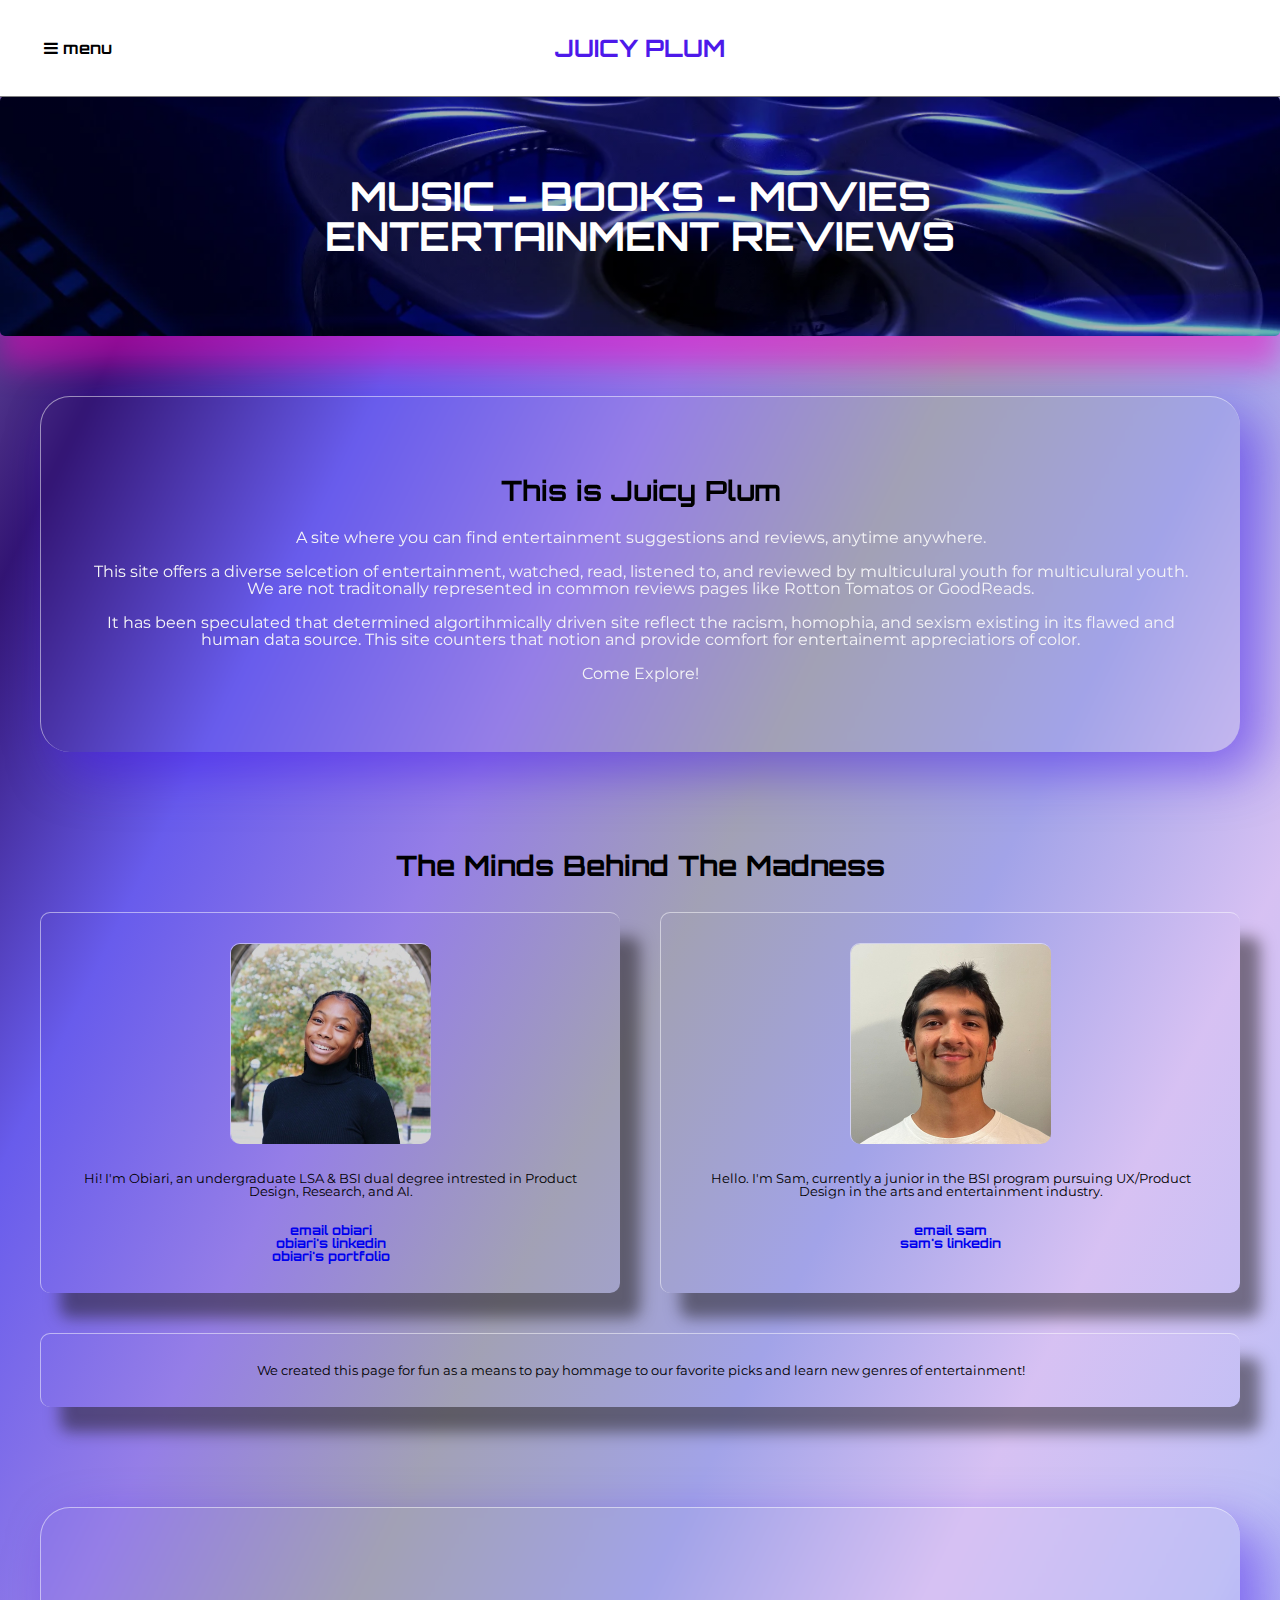
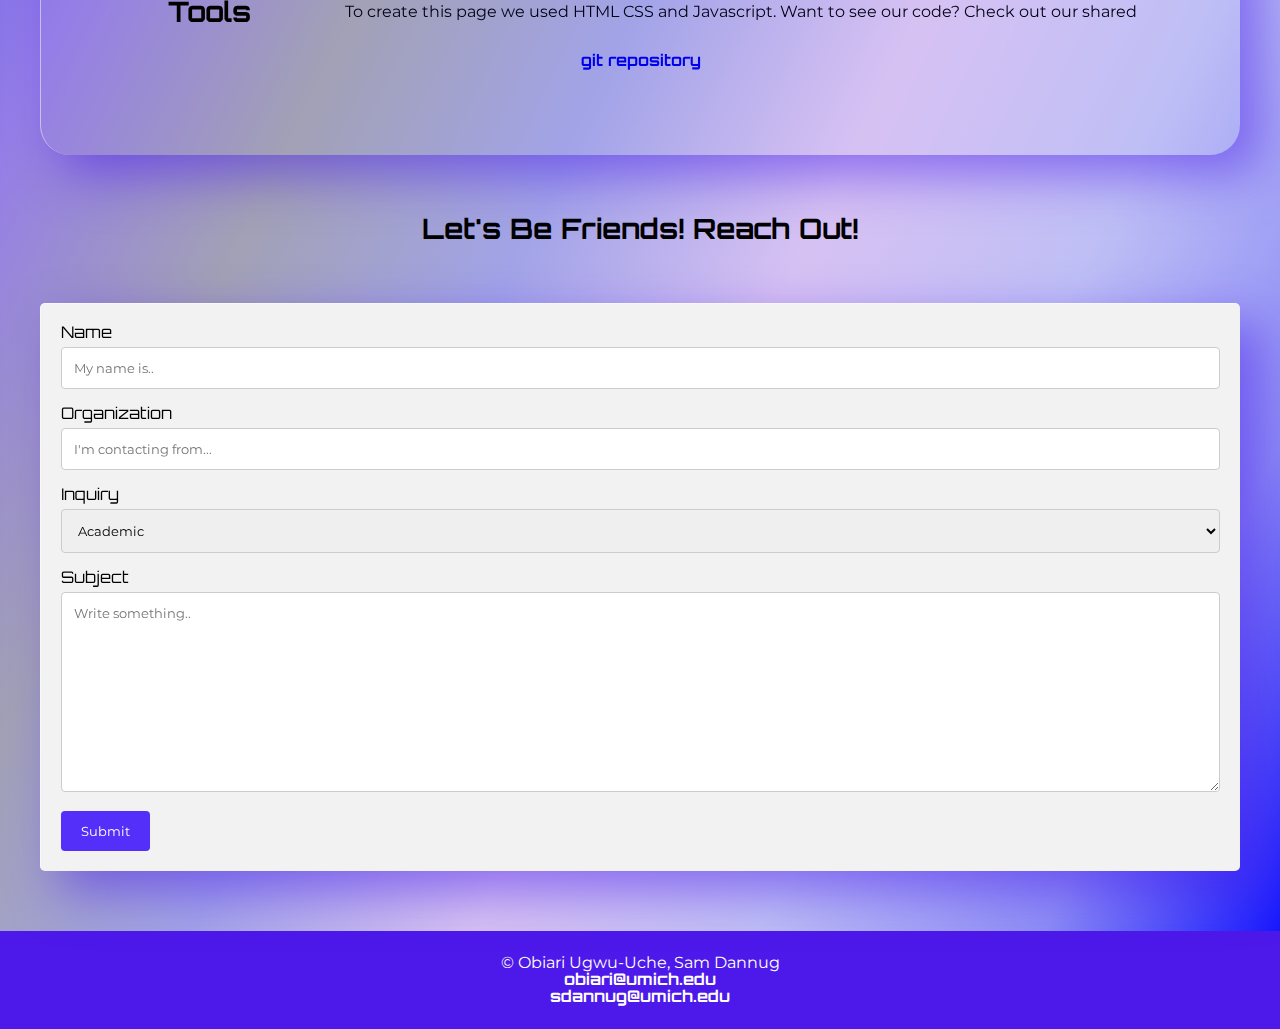
<file: index.html>
<!DOCTYPE html>
<html lang="en">
<head>
    <meta charset="UTF-8">
    <meta http-equiv="X-UA-Compatible" content="IE=edge">
    <meta name="viewport" content="width=device-width, initial-scale=1.0">
    <link rel="stylesheet" href="css/html5reset.css">
    <link rel="stylesheet" href="css/style.css">

    <!-- Google Fonts -->
    <link rel="preconnect" href="https://fonts.googleapis.com"><link rel="preconnect" href="https://fonts.gstatic.com" crossorigin><link href="https://fonts.googleapis.com/css2?family=Righteous&display=swap" rel="stylesheet">
    <link rel="preconnect" href="https://fonts.googleapis.com"><link rel="preconnect" href="https://fonts.gstatic.com" crossorigin><link href="https://fonts.googleapis.com/css2?family=Montserrat:wght@100&display=swap" rel="stylesheet">
    <link rel="preconnect" href="https://fonts.googleapis.com"><link rel="preconnect" href="https://fonts.gstatic.com" crossorigin><link href="https://fonts.googleapis.com/css2?family=Montserrat:wght@100&family=Orbitron&display=swap" rel="stylesheet">
    <!-- <link rel="stylesheet" href="https://egkoppel.github.io/product-sans/google-fonts.css"> -->
    <style> @import url('https://fonts.googleapis.com/css2?family=Righteous&display=swap'); </style>
    <style> @import url('https://fonts.googleapis.com/css2?family=Montserrat:wght@300&display=swap'); </style>
    <style> @import url('https://fonts.googleapis.com/css2?family=Montserrat:wght@100&family=Orbitron&display=swap'); </style>

     <!-- Hamburger Menu Icon -->
    <link rel="stylesheet" href="https://cdnjs.cloudflare.com/ajax/libs/font-awesome/4.7.0/css/font-awesome.min.css">

    <title>Home - JUICY PLUM</title>
    <link rel="icon" type="image/x-icon" href="/images/favicon.ico">
</head>
<body>


    <header>
        <a class="skip" href="#main">Skip To The Good Part :)</a>
        <div class="topnav">
            <a href="javascript:void(0);" class="menu" id="closed" onclick="myFunction()">
                <i class="fa fa-bars"></i>
                Menu
            </a>
            <p class="header-logo"><a href="index.html">JUICY PLUM</a></p>
            <nav id="myLinks">
                <ul>
                    <li><a class="active" href="index.html">Home</a></li>
                    <li><a href="music.html">Music</a></li>
                    <li><a href="book.html">Books</a></li>
                    <li><a href="movie.html">Movies</a></li>
                </ul>
            </nav>
        </div>
    </header>

    <div class="wrapper">

    <main>

        <div class="home-banner">
            <!-- <h1>JUICY PLUM</h1>  -->
            <br>
            <h1>MUSIC - BOOKS - MOVIES<br>ENTERTAINMENT REVIEWS</h1>
            <br>
        </div>

        <div id="main" class="juicy-plum-explained">
            <div class="home-title">
                <h2 tabindex="0">This is Juicy Plum</h2>
            </div>
            <br>
            <br>
            <p>A site where you can find entertainment suggestions and reviews, anytime anywhere. <br><br>
            This site offers a diverse selcetion of entertainment, watched, read, listened to, and reviewed by multiculural youth for multiculural youth. We are not traditonally represented in common reviews pages like Rotton Tomatos or GoodReads.
            <br>
            <br>
            <p>It has been speculated that determined algortihmically driven site reflect the racism, homophia, and sexism existing in its flawed and human data source. This site counters that notion and provide comfort for entertainemt appreciatiors of color.
            <br>
            <br>
            <p>Come Explore!</p>
        </div>

        <div class="about">
            <div class="home-title">
                <h2>The Minds Behind The Madness</h2>
            </div>
            <br>
            <br>
            <div class="bio-container">
                <div class="bio">
                    <img src="images/obi.jpeg" alt="Obiari" width = "200" alt = "obiari avatar"></img>
                    <br>
                    <br>
                    <br>
                    Hi! I'm Obiari, an undergraduate LSA & BSI dual degree intrested in Product Design, Research, and AI.
                    <br>
                    <br>
                    <br>
                    <a href="mailto:obiari@umich.edu">Email Obiari</a>
                    <br>
                    <a href = "https://www.linkedin.com/in/obiari-ugwu-uche-abb497202/">Obiari's LinkedIn</a>
                    <br>
                    <a href = "https://obiari.journoportfolio.com/#/">Obiari's Portfolio</a>
                </div>
                <!-- <br>
                <br>
                <br>
                <br>
                <br> -->
                <div class="bio">
                    <img src="images/sam.jpeg" alt="Sam" width = "200" alt = "sam avatar"></img>
                    <br>
                    <br>
                    <br>
                    Hello. I'm Sam, currently a junior in the BSI program pursuing UX/Product Design in the arts and entertainment industry.
                    <br>
                    <br>
                    <br>
                    <a href="mailto:sdannug@umich.edu">Email Sam</a>
                    <br>
                    <a href = "https://www.linkedin.com/in/samdannug/">Sam's LinkedIn</a>
                </div>
                <div class="bio">
                    <p>We created this page for fun as a means to pay hommage to our favorite picks and learn new genres of entertainment!</p>
                </div>
            </div>
            <!-- <br> -->
            
        </div>

        <div class="tools">
            <div class="home-title">
                <h2>Tools</h2>
            </div>
            <p>To create this page we used HTML CSS and Javascript. Want to see our code? Check out our shared</p>
            <p><a href="https://github.com/obiari/339FinalProject.git">Git repository</a></p>
        </div>

        <div class="home-title">
        <h2>Let's Be Friends! Reach Out!</h2></div>
        <div class="contact">
            <form action="/action_page.php">
                <label for="name">Name</label>
                <input type="text" id="name" name="firstname" placeholder="My name is..">
                <label for="organization">Organization</label>
                <input type="text" id="organization" name="lastname" placeholder="I'm contacting from...">
                <label for="inquiry">Inquiry</label>
                <select id="inquiry" name="inquiry">
                    <option value="academic">Academic</option>
                    <option value="professional">Professional</option>
                    <option value="coffee chat">Coffee Chat</option>
                </select>
                
                <label for="subject">Subject</label>
                <textarea id="subject" name="subject" placeholder="Write something.." style="height:200px"></textarea>
                
                <input type="submit" value="Submit">
            </form>
        </div>
    </main>

    <footer>
        <p>&#169; Obiari Ugwu-Uche, Sam Dannug</p>
        <p><a href="mailto:obiari@umich.edu">obiari@umich.edu</a></p>
        <p><a href="mailto:sdannug@umich.edu">sdannug@umich.edu</a></p>
    </footer>
    <script src="js/nav.js"></script>
</body>
</html>
</file>
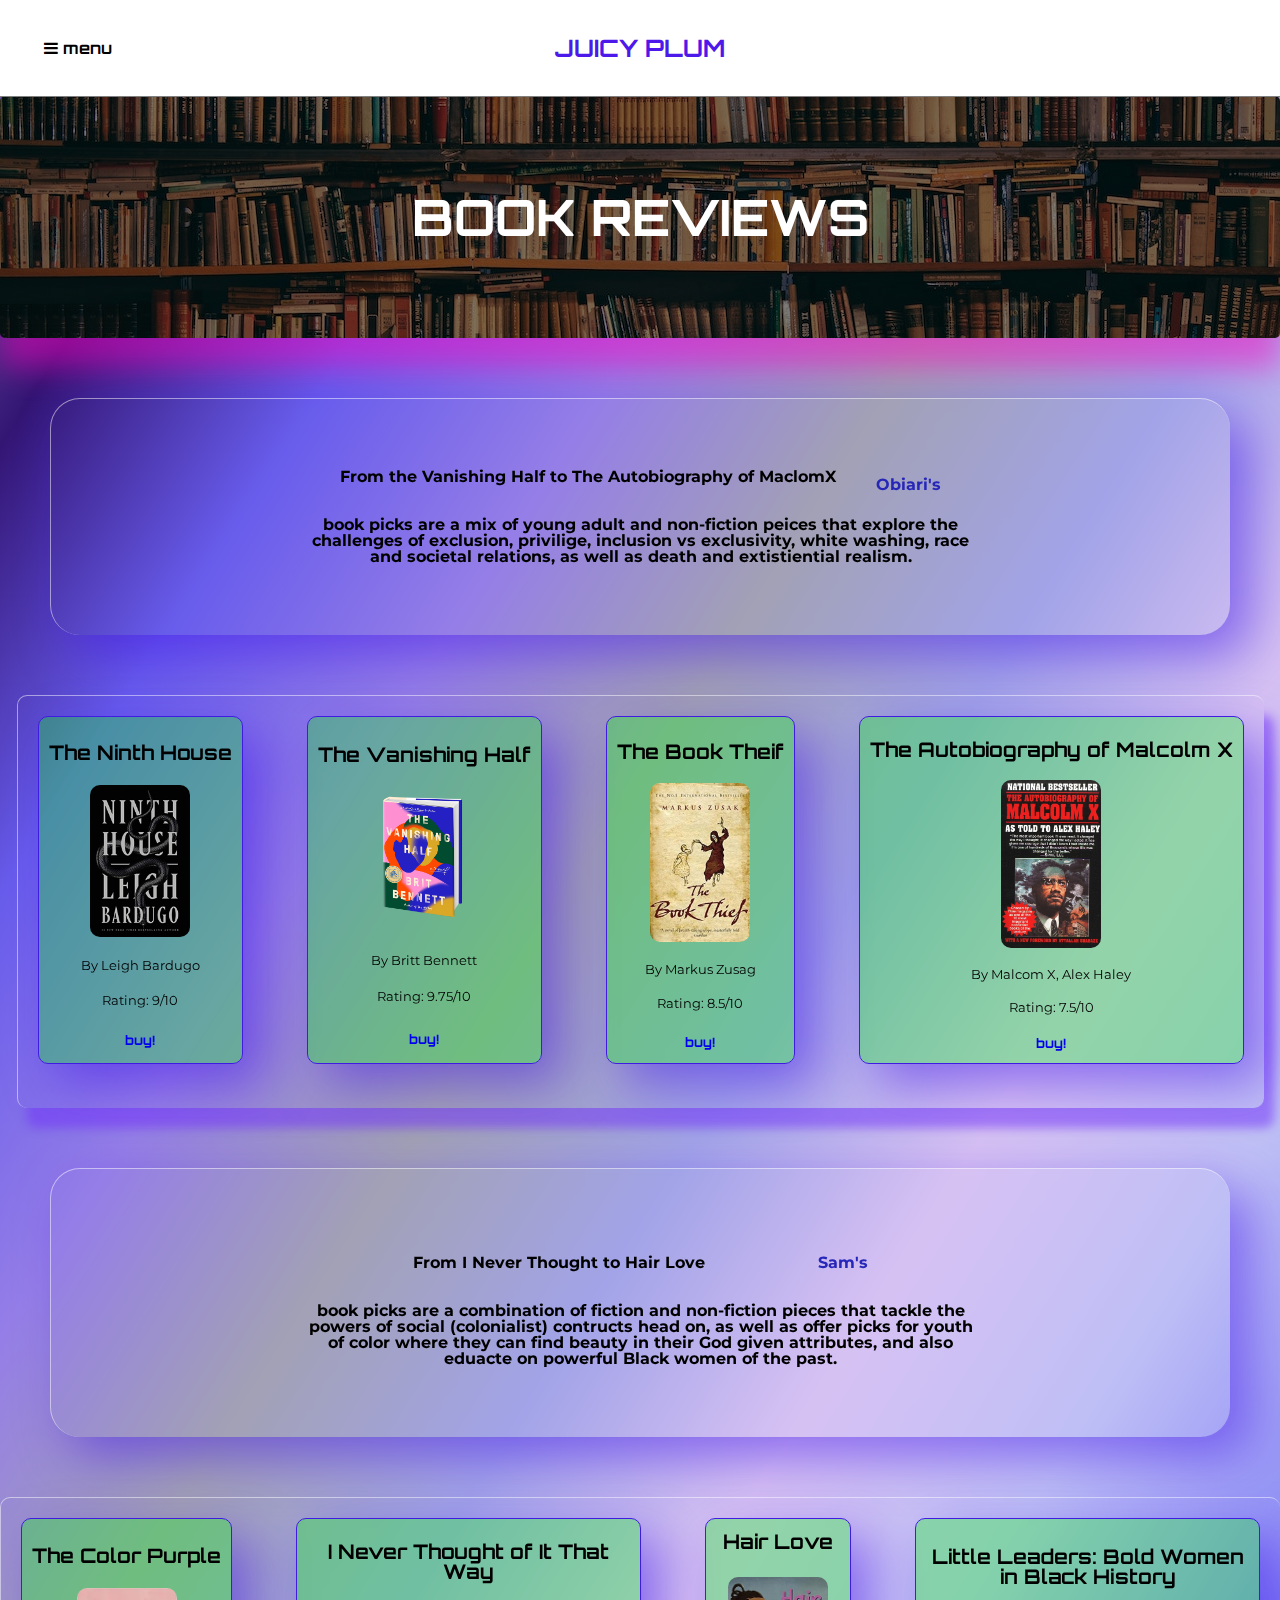
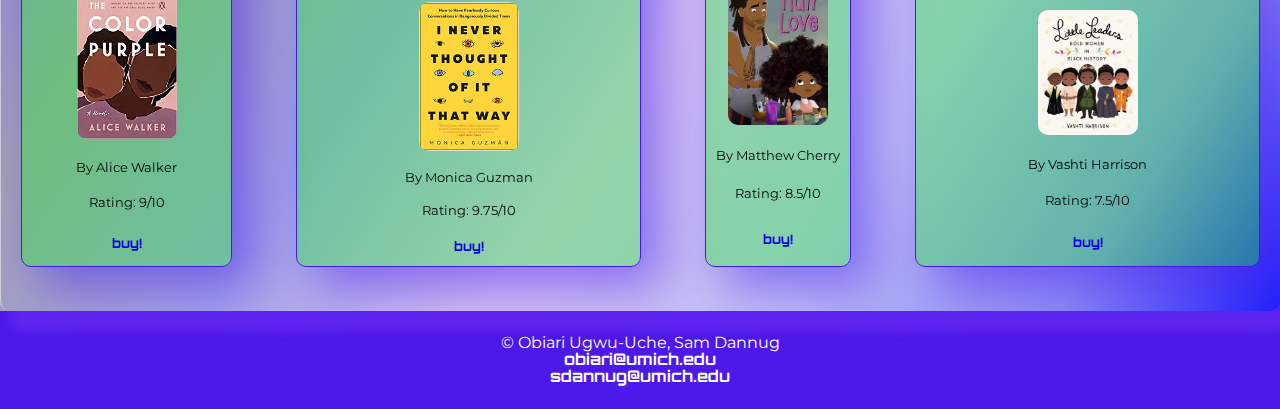
<file: book.html>
<!DOCTYPE html>
<html lang="en">
<head>
    <meta charset="UTF-8">
    <meta http-equiv="X-UA-Compatible" content="IE=edge">
    <meta name="viewport" content="width=device-width, initial-scale=1.0">
    <link rel="stylesheet" href="css/html5reset.css">
    <link rel="stylesheet" href="css/style.css">
    <!--<link rel="stylesheet" href="css/books_flex.css">-->

    <!-- Google Fonts -->
    <link rel="preconnect" href="https://fonts.googleapis.com"><link rel="preconnect" href="https://fonts.gstatic.com" crossorigin><link href="https://fonts.googleapis.com/css2?family=Righteous&display=swap" rel="stylesheet">
    <link rel="preconnect" href="https://fonts.googleapis.com"><link rel="preconnect" href="https://fonts.gstatic.com" crossorigin><link href="https://fonts.googleapis.com/css2?family=Montserrat:wght@100&display=swap" rel="stylesheet">
    <link rel="preconnect" href="https://fonts.googleapis.com"><link rel="preconnect" href="https://fonts.gstatic.com" crossorigin><link href="https://fonts.googleapis.com/css2?family=Montserrat:wght@100&family=Orbitron&display=swap" rel="stylesheet">
    <style> @import url('https://fonts.googleapis.com/css2?family=Righteous&display=swap'); </style>
    <style> @import url('https://fonts.googleapis.com/css2?family=Montserrat:wght@400&display=swap'); </style>
    <style> @import url('https://fonts.googleapis.com/css2?family=Montserrat:wght@400&family=Orbitron&display=swap'); </style>

     <!-- Hamburger Menu Icon -->
    <link rel="stylesheet" href="https://cdnjs.cloudflare.com/ajax/libs/font-awesome/4.7.0/css/font-awesome.min.css">
    <title>Book Reviews - JUICY PLUM</title>
    <link rel="icon" type="image/x-icon" href="/images/favicon.ico">
</head>
<body>

    <header>
        <a class="skip" href="#main">Skip To The Good Part :)</a>
        <div class="topnav">
            <a href="javascript:void(0);" class="menu" id="closed" onclick="myFunction()">
                <i class="fa fa-bars"></i>
                Menu
            </a>
            <p class="header-logo"><a href="index.html">JUICY PLUM</a></p>
            <nav id="myLinks">
                <ul>
                    <li><a href="index.html">Home</a></li>
                    <li><a href="music.html">Music</a></li>
                    <li><a class="active" href="book.html">Books</a></li>
                    <li><a href="movie.html">Movies</a></li>
                </ul>
            </nav>
        </div>
    </header>

    <div class="wrapper">

        <!-- <div class="home-banner-book">
        </div> -->
    

    <main>

        <div class="home-banner-book">
            <h1>BOOK REVIEWS</h1> 
        </div>

        <div id="main" class="picks-explained">
            <h2>From the Vanishing Half to The Autobiography of MaclomX<br><br><span style="color:rgb(38, 38, 184)">Obiari's</span> <br>book picks are a mix of young adult and non-fiction peices that explore the challenges of exclusion, privilige, inclusion vs exclusivity, white washing, race and societal relations, as well as death and extistiential realism.</h2>
            <div class="gallery"> 
                <div class="text1-book">
                    <br>
                    <h3>The Ninth House</h3>
                    <img src="images/obiari/TheNinthHouse.jpg" alt="the-ninth-house">
                    <p>By Leigh Bardugo</p>
                    <p>Rating: 9/10</p>
                    <br>
                    <a href="https://www.amazon.com/Ninth-House-Leigh-Bardugo/dp/1250313074">Buy!</a><br>
                </div>
                <div class="text2-book">
                    <br>
                    <h3>The Vanishing Half</h3>
                    <img src="images/obiari/the-vanishing-half.png" alt="the-vanishing-half">
                    <p>By Britt Bennett</p>
                    <p>Rating: 9.75/10</p>
                    <br>
                    <a href="https://britbennett.com/the-vanishing-half">Buy!</a><br>
                </div>
                <div class="text3-book">
                    <br>
                    <h3>The Book Theif</h3>
                    <img src="images/obiari/the-book-theif.jpeg" alt="the-book-theif">
                    <p>By Markus Zusag</p>
                    <p>Rating: 8.5/10</p>
                    <br>
                    <a href="https://www.amazon.com/Book-Thief-Markus-Zusak/dp/0375842209">Buy!</a><br>
                </div>
                <div class="text4-book">
                    <br>
                    <h3>The Autobiography of Malcolm X</h3>
                    <img src="images/obiari/malcomx.jpeg" alt="malcom-x">
                    <p>By Malcom X, Alex Haley</p>
                    <p>Rating: 7.5/10</p>
                    <br>
                    <a href="https://www.amazon.com/Autobiography-Malcolm-Told-Alex-Haley/dp/0345350685">Buy!</a><br>
                </div>
            </div>
        </div>
        <div class="picks-explained">
            <h2><br>From I Never Thought to Hair Love<br><br> <span style="color:rgb(38, 38, 184)">Sam's</span><br>book picks are a combination of fiction and non-fiction pieces that tackle the powers of social (colonialist) contructs head on, as well as offer picks for youth of color where they can find beauty in their God given attributes, and also eduacte on powerful Black women of the past.</h2>
            <div class="gallery"> 
                <div class="text1-book">
                    <br>
                    <h3>The Color Purple</h3>
                    <img src="images/sam/the-color-purple.webp" alt="the-color-purple">
                    <p>By Alice Walker</p>
                    <p>Rating: 9/10</p>
                    <br>
                    <a href="https://www.amazon.com/Color-Purple-Novel-Alice-Walker/dp/0143135694/ref=asc_df_0143135694/?tag=hyprod-20&linkCode=df0&hvadid=416691064987&hvpos=&hvnetw=g&hvrand=7581693899319401730&hvpone=&hvptwo=&hvqmt=&hvdev=c&hvdvcmdl=&hvlocint=&hvlocphy=9060451&hvtargid=pla-887539178610&psc=1&tag=&ref=&adgrpid=95590146124&hvpone=&hvptwo=&hvadid=416691064987&hvpos=&hvnetw=g&hvrand=7581693899319401730&hvqmt=&hvdev=c&hvdvcmdl=&hvlocint=&hvlocphy=9060451&hvtargid=pla-887539178610">Buy!</a><br>
                </div>
                <div class="text2-book">
                    <br>
                    <h3>I Never Thought of It That Way</h3>
                    <img src="images/sam/i-never-though-of-it-that-way.jpg" alt="i-never-though-of-it-that-way">
                    <p>By Monica Guzman</p>
                    <p>Rating: 9.75/10</p>
                    <br>
                    <a href="https://www.amazon.com/Never-Thought-That-Way-Conversations/dp/1637740328/ref=asc_df_1637740328/?tag=hyprod-20&linkCode=df0&hvadid=532538219923&hvpos=&hvnetw=g&hvrand=16853008373775438445&hvpone=&hvptwo=&hvqmt=&hvdev=c&hvdvcmdl=&hvlocint=&hvlocphy=9060451&hvtargid=pla-1395462607113&psc=1">Buy!</a><br>
                </div>
                <div class="text3-book">
                    <h3>Hair Love</h3>
                    <img src="images/sam/hair-love.jpeg" alt="hair-love">
                    <p>By Matthew Cherry</p>
                    <p>Rating: 8.5/10</p>
                    <br>
                    <a href="https://www.kohls.com/product/prd-5082118/hair-love-by-matthew-a-cherry-childrens-book.jsp?skuid=49711437&CID=shopping30&utm_campaign=PRESCHOOL%20TOYS&utm_medium=CSE&utm_source=google&utm_product=49711437&utm_campaignid=9843235579&gclid=Cj0KCQiAyracBhDoARIsACGFcS6wMTPiRkc4gev-IWl3VrDNN_Lcsi45NTZ3BmM2z0W88VHYH_2OtSEaAkD6EALw_wcB&gclsrc=aw.ds">Buy!</a><br>
                </div>
                <div class="text4-book">
                    <br>
                    <h3>Little Leaders: Bold Women in Black History</h3>
                    <img src="images/sam/little-leaders.webp" alt="little-leaders">
                    <p>By Vashti Harrison</p>
                    <p>Rating: 7.5/10</p>
                    <br>
                    <a href="https://www.amazon.com/Little-Leaders-History-Vashti-Harrison/dp/0316475114/ref=asc_df_0316475114/?tag=hyprod-20&linkCode=df0&hvadid=265892495433&hvpos=&hvnetw=g&hvrand=13853684241020168086&hvpone=&hvptwo=&hvqmt=&hvdev=c&hvdvcmdl=&hvlocint=&hvlocphy=9060451&hvtargid=pla-470757619647&psc=1">Buy!</a><br>
                </div>
            </div>
        </div>
    </main>
        

    <footer>
        <p>&#169; Obiari Ugwu-Uche, Sam Dannug</p>
        <p><a href="mailto:obiari@umich.edu">obiari@umich.edu</a></p>
        <p><a href="mailto:sdannug@umich.edu">sdannug@umich.edu</a></p>
    </footer>

    </div>

    <script src="js/nav.js"></script>

</body>
</html>
</file>
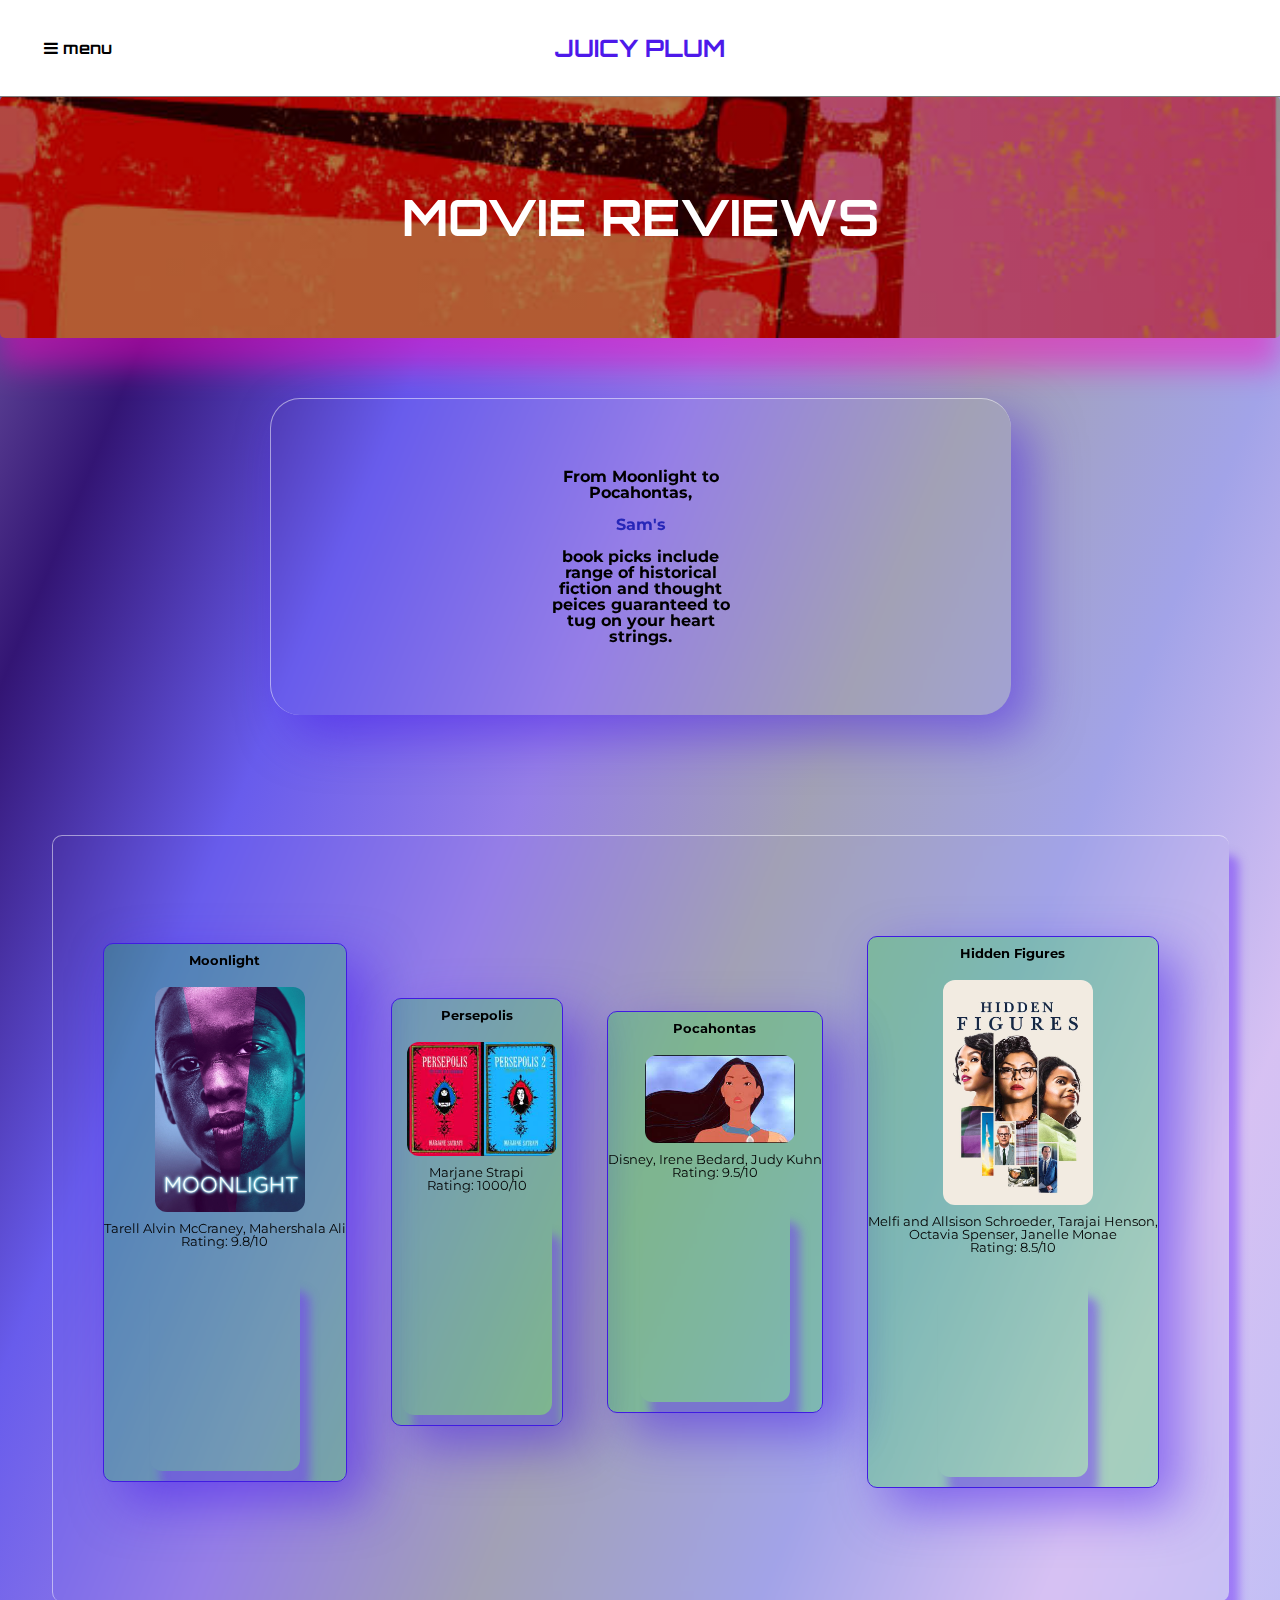
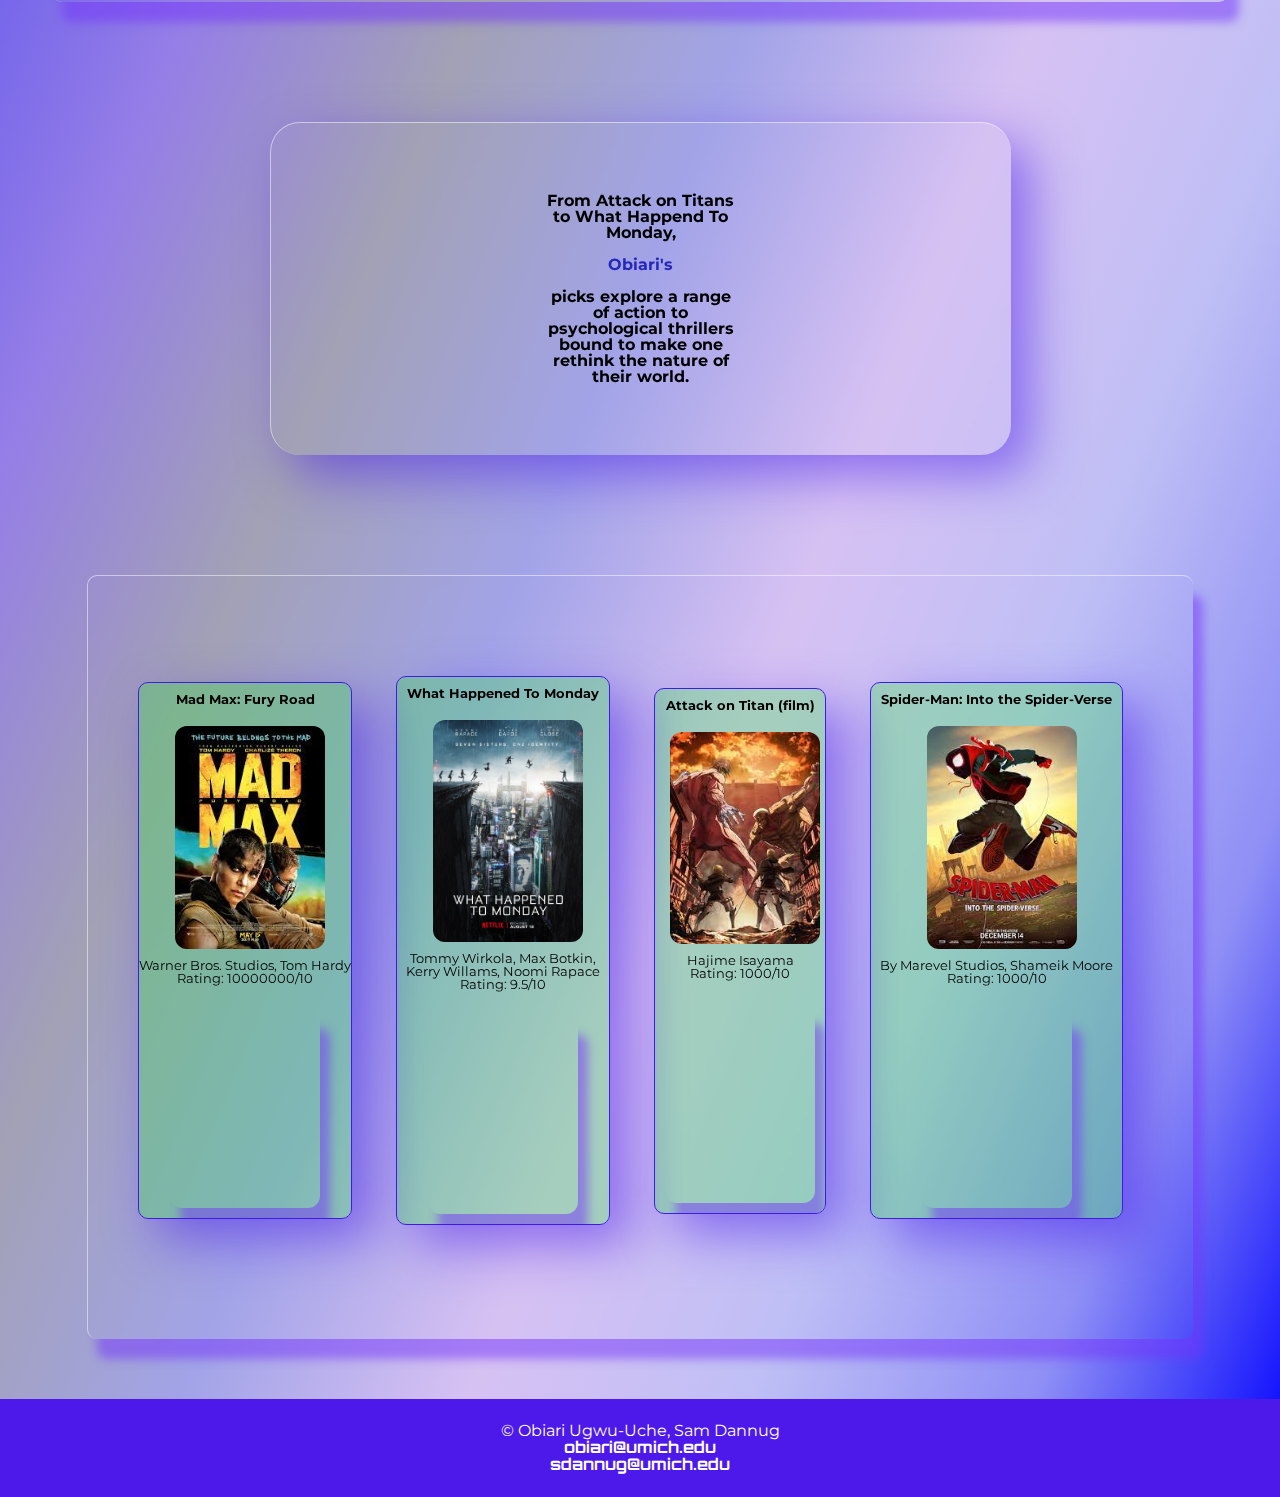
<file: movie.html>
<!DOCTYPE html>
<html lang="en">
<head>
    <meta charset="UTF-8">
    <meta http-equiv="X-UA-Compatible" content="IE=edge">
    <meta name="viewport" content="width=device-width, initial-scale=1.0">
    <link rel="preconnect" href="https://fonts.googleapis.com"><link rel="preconnect" href="https://fonts.gstatic.com" crossorigin><link href="https://fonts.googleapis.com/css2?family=Righteous&display=swap" rel="stylesheet">
    <link rel="preconnect" href="https://fonts.googleapis.com"><link rel="preconnect" href="https://fonts.gstatic.com" crossorigin><link href="https://fonts.googleapis.com/css2?family=Montserrat:wght@100&display=swap" rel="stylesheet">
    <link rel="preconnect" href="https://fonts.googleapis.com"><link rel="preconnect" href="https://fonts.gstatic.com" crossorigin><link href="https://fonts.googleapis.com/css2?family=Montserrat:wght@100&family=Orbitron&display=swap" rel="stylesheet">
    <style> @import url('https://fonts.googleapis.com/css2?family=Righteous&display=swap'); </style>
    <style> @import url('https://fonts.googleapis.com/css2?family=Montserrat:wght@400&display=swap'); </style>
    <style> @import url('https://fonts.googleapis.com/css2?family=Montserrat:wght@400&family=Orbitron&display=swap'); </style>
    <link rel="stylesheet" href="css/html5reset.css">
    <link rel="stylesheet" href="css/style.css">
     <!-- Hamburger Menu Icon -->
     <link rel="stylesheet" href="https://cdnjs.cloudflare.com/ajax/libs/font-awesome/4.7.0/css/font-awesome.min.css">
    <title>Movie Reviews - JUICY PLUM</title>
    <link rel="icon" type="image/x-icon" href="/images/favicon.ico">
</head>
<body>

    <header>
        <a class="skip" href="#main">Skip To The Good Part :)</a>
        <div class="topnav">
            <a href="javascript:void(0);" class="menu" id="closed" onclick="myFunction()">
                <i class="fa fa-bars"></i>
                Menu
            </a>
            <p class="header-logo"><a href="index.html">JUICY PLUM</a></p>
            <nav id="myLinks">
                <ul>
                    <li><a href="index.html">Home</a></li>
                    <li><a href="music.html">Music</a></li>
                    <li><a href="book.html">Books</a></li>
                    <li><a class="active" href="movie.html">Movies</a></li>
                </ul>
            </nav>
        </div>
    </header>

    <div class="wrapper">

        <main>
            
            <div class="home-banner-movie">
                <h1>MOVIE REVIEWS</h1> 
            </div>

            <div id="main" class="picks-explained-movie">
                <h2>
                    From Moonlight to Pocahontas,
                    <br>
                    <br>
                    <span style="color:rgb(38, 38, 184)">Sam's</span>
                    <br>
                    book picks include range of historical fiction and thought peices guaranteed to tug on your heart strings.
                </h2>
                <div class="container-movie">
                    <div class="text1-movie">
                        <h3>Moonlight</h3>
                        <img src="images/sam/moonlight-movie.jpg" alt="moonlight" width = "200" style="border-radius:12px"></img>
                        <p>Tarell Alvin McCraney, Mahershala Ali</p>
                        <p>Rating: 9.8/10</p>
                        <br>
                        <iframe style="border-radius:12px" width="227" height="240" src="https://www.youtube.com/embed/9NJj12tJzqc" title="Moonlight | Official Trailer HD | A24" frameborder="0" allow="accelerometer; autoplay; clipboard-write; encrypted-media; gyroscope; picture-in-picture" allowfullscreen></iframe>
                    </div>
                    <div class="text2-movie">
                        <h3>Persepolis</h3>
                        <img src="images/sam/persepolis-movie.jpg" alt="persepolis" width = "200" style="border-radius:12px"></img>
                        <p>Marjane Strapi</p>
                        <p>Rating: 1000/10</p>
                        <br>
                        <iframe style="border-radius:12px" width="227" height="320" src="https://www.youtube.com/embed/3PXHeKuBzPY" title="Persepolis | Official Trailer (2007)" frameborder="0" allow="accelerometer; autoplay; clipboard-write; encrypted-media; gyroscope; picture-in-picture" allowfullscreen></iframe>
                    </div>
                    <div class="text3-movie">
                        <h3>Pocahontas</h3>
                        <img src="images/sam/pocahontas-movie.jpg" alt="pocahontas" width = "200" style="border-radius:12px"></img>
                        <p>Disney, Irene Bedard, Judy Kuhn</p>
                        <p>Rating: 9.5/10</p>
                        <br>
                        <iframe style="border-radius:12px" width="227" height="240" src="https://www.youtube.com/embed/1YiAzyCzZzw" title="Pocahontas 'Savages' 1080p HD" frameborder="0" allow="accelerometer; autoplay; clipboard-write; encrypted-media; gyroscope; picture-in-picture" allowfullscreen></iframe>
                    </div>
                    <div class="text4-movie">
                        <h3>Hidden Figures</h3>
                        <img src="images/sam/hiddenfigures-movie.jpg" alt="hidden-figures" width = "200" style="border-radius:12px"></img>
                        <p>Melfi and Allsison Schroeder, Tarajai Henson, <br>Octavia Spenser, Janelle Monae</p>
                        <p>Rating: 8.5/10</p>
                        <br>
                        <iframe style="border-radius:12px" width="227" height="240" src="https://www.youtube.com/embed/RK8xHq6dfAo" title="Hidden Figures | Teaser Trailer [HD] | 20th Century FOX" frameborder="0" allow="accelerometer; autoplay; clipboard-write; encrypted-media; gyroscope; picture-in-picture" allowfullscreen></iframe>
                    </div>
                </div>
            <div class="picks-explained-movie">
                <h2>From Attack on Titans to What Happend To Monday, <br><br><span style="color:rgb(38, 38, 184)">Obiari's</span> <br> picks explore a range of action to psychological thrillers bound to make one rethink the nature of their world.</h2>
                <div class="container-movie">
                    <div class="text1-movie">
                        <h3>Mad Max: Fury Road</h3>
                        <img src="images/obiari/madmax-movie.jpg" alt="mad-max"  width = "200" style="border-radius:12px"></img>
                        <p>Warner Bros. Studios, Tom Hardy</p>
                        <p>Rating: 10000000/10</p>
                        <br>
                        <iframe style="border-radius:12px" width="227" height="240" src="https://www.youtube.com/embed/hEJnMQG9ev8" title="Mad Max: Fury Road - Official Main Trailer [HD]" frameborder="0" allow="accelerometer; autoplay; clipboard-write; encrypted-media; gyroscope; picture-in-picture" allowfullscreen></iframe>
                    </div>
                    <div class="text2-movie">
                        <h3>What Happened To Monday</h3>
                        <img src="images/obiari/what-happened-to-monday-movie.jpg" alt="what-happened-to-monday" width = "200" style="border-radius:12px"></img>
                        <p>Tommy Wirkola, Max Botkin, <br> Kerry Willams, Noomi Rapace</p>
                        <p>Rating: 9.5/10</p>
                        <br>
                        <iframe style="border-radius:12px" width="227" src="https://www.youtube.com/embed/hOiWSWLt-NA" title="What Happened to Monday | Official Trailer [HD] | Netflix" frameborder="0" allow="accelerometer; autoplay; clipboard-write; encrypted-media; gyroscope; picture-in-picture" allowfullscreen></iframe>
                    </div>
                    <div class="text3-movie">
                        <h3>Attack on Titan (film)</h3>
                        <img src="images/obiari/AttackOnTitans.jpg" alt="attack-on-titan" width = "200" style="border-radius:12px" ></img>
                        <p>Hajime Isayama</p>
                        <p>Rating: 1000/10</p>
                        <br>
                        <iframe style="border-radius:12px" width="227" src="https://www.youtube.com/embed/BiU64_Dxph8" title="Attack on Titan Season 1 | Best Moments (Part 1)" frameborder="0" allow="accelerometer; autoplay; clipboard-write; encrypted-media; gyroscope; picture-in-picture" allowfullscreen></iframe>
                    </div>
                    <div class="text4-movie">
                        <h3>Spider-Man: Into the Spider-Verse</h3>
                        <img src="images/obiari/intothespider-verse-movie.jpg" alt="spider-man-into-spider-verse" width = "200" style="border-radius:12px"></img>
                        <p>By Marevel Studios, Shameik Moore</p>
                        <p>Rating: 1000/10</p>
                        <br>
                        <iframe style="border-radius:12px" width="227" height="240" src="https://www.youtube.com/embed/g4Hbz2jLxvQ" title="SPIDER-MAN: INTO THE SPIDER-VERSE - Official Trailer (HD)" frameborder="0" allow="accelerometer; autoplay; clipboard-write; encrypted-media; gyroscope; picture-in-picture" allowfullscreen></iframe>
                    </div>
                </div>
            </div>
        </main>

        <footer>
            <p>&#169; Obiari Ugwu-Uche, Sam Dannug</p>
            <p><a href="mailto:obiari@umich.edu">obiari@umich.edu</a></p>
            <p><a href="mailto:sdannug@umich.edu">sdannug@umich.edu</a></p>
        </footer>

    </div>

    <script src="js/nav.js"></script>
</body>
</html>
</file>
<file: css/style.css>
html {
   scroll-padding-top: 60px;
}

body {
   background-image: linear-gradient(to left top, blue, rgb(67, 67, 240, .6), rgb(148, 148, 239, .6), rgb(188, 152, 235, .6), rgb(162, 163, 232), rgb(100, 98, 132, .6), rgb(149, 126, 231), rgb(104, 92, 236), rgb(51, 21, 116), rgb(46, 7, 125, .6));
   /* backdrop-filter: blur(5px); */
   font-family: 'Montserrat', sans-serif;
}

a {
   text-decoration: none;
   font-weight: bold;
   font-family: 'Orbitron', serif;
   text-transform: lowercase;
}

h1 {
   color: white;
}

h2 {
   font-size: 28px;
}

/* HEADER */

.skip {
   background-color: white;
   padding: 8px;
   position: absolute;
   top: -40px;
   z-index: 2;
   transition: top 0.5s ease;
}

.topnav {
   background-color: white;
   outline: gray solid 1px;
   position: fixed;
   height: 60px;
   width: 100%;
   transition: height 0.5s ease;
   z-index: 1;
}

.header-logo {
   transition: font-size 0.5s ease;
}

#myLinks {
   display: none;
   position: absolute;
   width: 100vw;
   box-sizing: border-box;
   top: 60px;
   background-color: rgba(255, 255, 255, 0.9);
   padding: 20px;
   font-size: 20px;
   transition: top 0.5s ease;
}

#myLinks li {
   margin: 16px;
}

#myLinks a {
   /* color: white; */
   text-decoration: none;
}

.topnav a {
   /* text-decoration: none;
   font-weight: bold;
   font-family: 'Orbitron', serif;
   text-transform: lowercase; */
   /* color: rgb(77, 25, 234); */
   color: black;
   padding: 4px;
   /* margin: 32px; */
}

.topnav a:hover {
   box-shadow: -10px 5px 30px #f443ee7b;
}

.topnav a:focus {
   box-shadow: -10px 5px 30px #f443ee7b;
}

.header-logo {
   position: absolute;
   top: 50%;
   left: 50%;
   transform: translate(-50%, -50%);
   text-align: center;
   margin: auto;
}

.header-logo a {
   color: rgb(77, 25, 234);
   text-transform: uppercase;
}

.menu {
   position: absolute;
   top: 50%;
   left: 20px;
   transform: translate(0, -50%);
   transition: left 0.5s ease;
}

.skip:focus {
   top: 0px;
}

#myLinks .active {
   /* color: #AA3E98; */
   font-style: italic;
   text-decoration: underline;
   /* opacity: 0.6; */
   /* font-weight: bold; */
}

.topnav #open {
   /* color: #AA3E98; */
   font-style: italic;
   /* font-weight: bold; */
   /* text-decoration: underline; */
}

/* WRAPPER */

.wrapper {
   padding-top: 60px;
   transition: padding-top 0.5s ease;
}

/*footers*/

footer {
    text-align: center;
    /* background-color: #b694d0; */
    background-color: rgb(77, 25, 234);;
    padding: 24px 0;
    color: white;
 }
 
 footer a {
     color: white;
  }
  
 /*banners (home)*/

 .home-banner {
    /* background-image:url("../images/background_image_home.webp"); */
    background: linear-gradient( rgba(0, 0, 0, 0.3), rgba(0, 0, 0, 0.3) ), url("../images/background_image_home.webp");
    border-radius: 5px;
    box-shadow: 0px 30px 30px rgba(253, 0, 190, 0.485);
    font-size: 40px;
    /* color: rgb(206, 194, 246); */
    color: white;
    background-color: #AA3E98;
    background-attachment: fixed;
    background-repeat: no-repeat;
    background-position: center;
    background-size: cover;
    /* padding-top: 40px;
    padding-bottom: 40px; */
    padding: 40px 24px;
    text-align: center;
 }

 .home-banner h1 {
    font-family: 'Orbitron', sans-serif;
    font-weight: bolder;
    /* padding: 24px; */
 }
 
 .home-banner p{
    font-family: 'Orbitron', sans-serif;
    border-radius: 3;
    font-size: 30px;
    text-align: center;
    color: bisque;
    margin: 0;
 }

/*banner (music)*/
.home-banner-music {
   /* background-image:url("../images/music-background.jpeg"); */
   background: linear-gradient( rgba(0, 0, 0, 0.5), rgba(0, 0, 0, 0.5) ), url("../images/music-background1.jpg");
   border-radius: 5px;
   box-shadow: 0px 30px 30px rgba(253, 0, 190, 0.485);
   font-size: 50px;
   /* color: rgb(137, 186, 235); */
   background-color: #AA3E98;
   background-attachment: fixed;
   background-repeat: no-repeat;
   background-position: center;
   background-size: cover;
   padding: 96px 24px;
   text-align: center;
}

.home-banner-music h1 {
   font-family: 'Orbitron', sans-serif;
   font-weight: bolder;
}
/*banner (book)*/
.home-banner-book {
   /* background-image:url("../images/book_coverimage.jpeg"); */
   background: linear-gradient( rgba(0, 0, 0, 0.5), rgba(0, 0, 0, 0.5) ), url("../images/book_coverimage.jpeg");
   /* filter: brightness(50%); */
   border-radius: 5px;
   box-shadow: 0px 30px 30px rgba(253, 0, 190, 0.485);
   font-size: 50px;
   background-color: #AA3E98;
   background-attachment: fixed;
   background-repeat: no-repeat;
   background-position: center;
   background-size: cover;
   padding: 96px 24px;
   text-align: center;
}

.home-banner-book h1 {
   font-family: 'Orbitron', sans-serif;
   font-weight: bolder;
   /* color: rgb(250, 220, 219); */
   color: white;
}

/*banner (movie)*/

.home-banner-movie {
   /* background-image:url("../images/movie-background.jpg"); */
   background: linear-gradient( rgba(0, 0, 0, 0.3), rgba(0, 0, 0, 0.3) ), url("../images/movie-background.jpg");
   border-radius: 5px;
   box-shadow: 0px 30px 30px rgba(253, 0, 190, 0.485);
   font-size: 50px;
   background-color: #AA3E98;
   background-attachment: fixed;
   background-repeat: no-repeat;
   background-position: center;
   background-size: cover;
   padding: 96px 24px;
   text-align: center;
}

.home-banner-movie h1 {
   font-family: 'Orbitron', sans-serif;
   font-weight: bolder;
   /* color: rgb(46, 6, 244); */
   color: white;
}

 /*main (home)*/

 .home-title {
   padding: 0 40px;
 }


 .juicy-plum-explained{
    /* font-weight: 700000; */
    display: flex;
    justify-content: center;
    flex-wrap: wrap;
    align-items: center;
    padding: 80px 50px 70px 50px;
    border-radius: 30px;
    margin-top: 60px;
    margin-bottom: 60px;
    margin-left: 40px;
    margin-right: 40px;
    box-shadow: 20px 20px 50px rgba(67, 21, 235, 0.5);
    overflow: hidden;
    border-top: 1px solid rgba(255, 255, 255,0.5);
    border-left: 1px solid rgba(255, 255, 255,0.5);
    backdrop-filter: blur(5px);
 }

.juicy-plum-explained h2 {
   margin-bottom: 24px;
}

 .juicy-plum-explained p {
    color: #f4f4f6;
    text-align: center;
    font-size: medium;
    line-height: 17px;
 }

.about {
   padding: 40px;
}
 
 .about img{
   border-radius: 10px;
   border-top: 1px solid rgba(255, 255, 255,0.5);
   border-left: 1px solid rgba(255, 255, 255,0.5);
   margin-bottom: 0px;
   text-align: center;
 }

 .about h2{
   font-family: 'Orbitron', 'times';
   text-align: center;
 }

 .bio {
   font-family: 'Montserrat', sans-serif;
   border-radius: 10px;
   border-top: 1px solid rgba(255, 255, 255,0.5);
   border-left: 1px solid rgba(255, 255, 255,0.5);
   box-shadow: 20px 25px 15px rgba(27, 24, 24, 0.5);
   /* margin-right: 40px; */
   /* margin-left: 40px; */
   margin-top: 0px;
   text-align: center;
   font-size: 13px;
   padding: 30px;
 }

 .about a{
   text-align: center;
 }
 .about a:hover{
   box-shadow: -10px 10px 10px #f443ee7b;
 }

 .about h3{
   font-family: 'Montserrat', sans-serif;
   border-radius: 10px;
   border-top: 1px solid rgba(247, 168, 234, 0.5);
   border-left: 1px solid rgba(234, 168, 249, 0.5);
   box-shadow: 20px 25px 15px rgba(27, 24, 24, 0.5);
   margin-right: 40px;
   margin-left: 40px;
   margin-top: 0px;
   text-align: center;
   font-size: 13px;
   padding: 30px;
 }
 
   /*tools*/

 .home-title h2{
   font-family: 'Orbitron', 'times';
   text-align: center;
 }

 .tools p{
   font-family: 'Montserrat', sans-serif;
   text-align: center;
   color: rgb(2, 2, 21);
 }

 .tools p, .tools a {
   padding: 16px;
 }

   /*contact form*/

h3{
   text-align: center;
}
.contact, .tools{
    display: flex;
    justify-content: space-evenly;
    flex-wrap: wrap;
    align-items: center;
    padding: 80px 50px 70px 50px;
    border-radius: 30px;
    margin-top: 60px;
    margin-bottom: 60px;
    margin-left: 40px;
    margin-right: 40px;
    box-shadow: 20px 20px 50px rgba(67, 21, 235, 0.5);
    overflow: hidden;
    border-top: 1px solid rgba(255, 255, 255,0.5);
    border-left: 1px solid rgba(255, 255, 255,0.5);
    backdrop-filter: blur(5px);
    /* max-width: 600px; */
}
.contact label{
   font-family: 'Orbitron', sans-serif;
}

.contact input, select, textarea{
   font-family: 'Montserrat', sans-serif;
}
 input[type=text], select, textarea {
    width: 100%; /* Full width */
    padding: 12px; /* Some padding */
    border: 1px solid #ccc; /* Gray border */
    border-radius: 4px; /* Rounded borders */
    box-sizing: border-box; /* Make sure that padding and width stays in place */
    margin-top: 6px; /* Add a top margin */
    margin-bottom: 16px; /* Bottom margin */
    resize: vertical /* Allow the user to vertically resize the textarea (not horizontally) */
    }

input[type=submit] {
    background-color: #542ff9;
    color: white;
    padding: 12px 20px;
    border: none;
        border-radius: 4px;
        cursor: pointer;
    }

input[type=submit]:hover {
    background-color: #f92fd4;
    }

.contact {
    border-radius: 5px;
    background-color: #f2f2f2;
    padding: 20px;
    }

/*main (music)*/

.picks-explained{
   display: flex;
   justify-content: space-evenly;
   flex-wrap: wrap;
   align-items: center;
}
.picks-explained h2{
    display: flex;
    justify-content: space-evenly;
    flex-wrap: wrap;
    align-items: center;
    font-size: medium;
    padding: 80px 50px 70px 50px;
    border-radius: 30px;
    margin-top: 60px;
    margin-bottom: 60px;
    margin-left: 50px;
    margin-right: 50px;
    box-shadow: 20px 20px 50px rgba(67, 21, 235, 0.5);
    overflow: hidden;
    border-top: 1px solid rgba(255, 255, 255,0.5);
    border-left: 1px solid rgba(255, 255, 255,0.5);
    backdrop-filter: blur(5px);
    font-family: 'Montserrat';
    text-align: center;
}

.text1-music, .text2-music, .text3-music, .text4-music{ 
    display: flex;
    justify-content: space-evenly;
    flex-wrap: wrap;
    align-items: center;
    padding: 48px;
    border-radius: 30px;
    margin-top: 60px;
    margin-bottom: 60px;
    margin-left: 50px;
    margin-right: 50px;
    box-shadow: 20px 20px 50px rgba(67, 21, 235, 0.5);
    overflow: hidden;
    border-top: 1px solid rgba(255, 255, 255,0.5);
    border-left: 1px solid rgba(255, 255, 255,0.5);
    backdrop-filter: blur(5px);
}

.text1-music img, .text2-music img, .text3-music img, .text4-music img{
   border-radius: 10px;
   /* margin: 20px; */
}

.text1-music h3, .text2-music h3, .text3-music h3, .text4-music h3{
  font-family: 'Orbitron';
  margin: 10px;
  font-size: 20px;
}

.text1-music p, .text2-music p, .text3-music p, .text4-music p{
   font-family: 'Montserrat', sans-serif;
   margin: 10px;
}

.text1-music iframe, .text2-music iframe, .text3-music iframe, .text4-music iframe{
   font-family: 'Montserrat', sans-serif;
   box-shadow: 10px 20px 10px rgba(115, 52, 250, 0.5);
   margin: 10px;
}

.picks-explained-music{
   display: flex;
   justify-content: space-evenly;
   flex-wrap: wrap;
   align-items: center;
}
.picks-explained-music h2{
      display: flex;
      justify-content: space-evenly;
      flex-wrap: wrap;
      align-items: center;
      font-size: medium;
      padding: 80px 50px 70px 50px;
      border-radius: 30px;
      margin-top: 60px;
      margin-bottom: 60px;
      margin-left: 50px;
      margin-right: 50px;
      box-shadow: 20px 20px 50px rgba(67, 21, 235, 0.5);
      overflow: hidden;
      border-top: 1px solid rgba(255, 255, 255,0.5);
      border-left: 1px solid rgba(255, 255, 255,0.5);
      backdrop-filter: blur(5px);
      font-family: 'Montserrat';
      text-align: center;
}

/* media quearies (music)*/

/* @media screen and (min-width: 300px) {

   .picks-explained-music{
      display: flex;
      justify-content: space-evenly;
      flex-wrap: wrap;
      align-items: center;
   }
   .picks-explained-music h2{
         display: flex;
         justify-content: space-evenly;
         flex-wrap: wrap;
         align-items: center;
         font-size: medium;
         padding: 80px 50px 70px 50px;
         border-radius: 30px;
         margin-top: 60px;
         margin-bottom: 60px;
         margin-left: 50px;
         margin-right: 50px;
         box-shadow: 20px 20px 50px rgba(67, 21, 235, 0.5);
         overflow: hidden;
         border-top: 1px solid rgba(255, 255, 255,0.5);
         border-left: 1px solid rgba(255, 255, 255,0.5);
         backdrop-filter: blur(5px);
         font-family: 'Montserrat';
         text-align: center;
   }
} */
/* @media screen and (min-width: 576px) { */
@media screen and (min-width: 676px) {

   .picks-explained-music{
      display: flex;
      justify-content: space-evenly;
      flex-wrap: wrap;
      align-items: center;
   }
   .picks-explained-music h2{
         display: flex;
         justify-content: space-evenly;
         flex-wrap: wrap;
         align-items: center;
         font-size: medium;
         padding: 48px;
         border-radius: 30px;
         margin-top: 60px;
         margin-bottom: 60px;
         margin-left: 50px;
         margin-right: 50px;
         box-shadow: 20px 20px 50px rgba(67, 21, 235, 0.5);
         overflow: hidden;
         border-top: 1px solid rgba(255, 255, 255,0.5);
         border-left: 1px solid rgba(255, 255, 255,0.5);
         backdrop-filter: blur(5px);
         font-family: 'Montserrat';
         text-align: center;
   }

      .container{
         display: grid;
         grid-template-columns: auto auto;
         grid-template-rows: auto auto ;
         gap: 24px;
         padding: 24px;
         border-radius: 10px;
         border-top: 1px solid rgba(255, 255, 255,0.5);
         border-left: 1px solid rgba(255, 255, 255,0.5);
         backdrop-filter: blur(5px);
         box-shadow: 10px 20px 10px rgba(115, 52, 250, 0.5);
         margin: 0 48px;
      }
   
      .text1-music, .text2-music, .text3-music, .text4-music {
         display: inline-grid;
         justify-items: center;
         padding: 0px;
         border-radius: 10px;
         border-top: 1px solid rgba(255, 255, 255,0.5);
         border-left: 1px solid rgba(255, 255, 255,0.5);
      }
      
      .container img{
         margin: 10px;
         width: 200px;
         /* height: 200px; */
         /* margin-right: 0; */
      }
      
      .text1-music, .text2-music, .text3-music, .text4-music {
         align-items: center;
         background-color: rgba(9, 250, 17, 0.397);
         padding: 8px;
         border: solid .5px #401be2;
         margin: 0;
         font-size: small;
         /* margin-left: 0; */
      }

      .text1-music iframe, .text2-music iframe, .text3-music iframe, .text4-music iframe{
         font-family: 'Montserrat', sans-serif;
         box-shadow: 10px 20px 10px rgba(115, 52, 250, 0.5);
         margin: 10px;
         width: 220px
      }
}

/* @media screen and (min-width: 900px){ */
@media screen and (min-width: 1100px){
 
.picks-explained-muisc{
   display: flex;
   justify-content: space-evenly;
   flex-wrap: wrap;
   align-items: center;
}
.picks-explained-music h2{
      display: flex;
      justify-content: space-evenly;
      flex-wrap: wrap;
      align-items: center;
      font-size: medium;
      padding: 70px 250px 70px 250px;
      border-radius: 30px;
      margin-top: 60px;
      margin-bottom: 60px;
      margin-left: 50px;
      margin-right: 50px;
      box-shadow: 20px 20px 50px rgba(67, 21, 235, 0.5);
      overflow: hidden;
      border-top: 1px solid rgba(255, 255, 255,0.5);
      border-left: 1px solid rgba(255, 255, 255,0.5);
      backdrop-filter: blur(5px);
      font-family: 'Montserrat';
      text-align: center;
}

   .container{
      display: grid;
      grid-template-columns: auto auto auto auto;
      grid-template-rows: auto auto ;
      /* gap: 24px; */
      border-radius: 10px;
      border-top: 1px solid rgba(255, 255, 255,0.5);
      border-left: 1px solid rgba(255, 255, 255,0.5);
      backdrop-filter: blur(5px);
      box-shadow: 10px 20px 10px rgba(115, 52, 250, 0.5);
   }

   .text1-music, .text2-music, .text3-music, .text4-music {
      display: inline-grid;
      grid-template-columns: auto;
      justify-items: center;
      padding: 0px;
      border-radius: 10px;
      border-top: 1px solid rgba(255, 255, 255,0.5);
      border-left: 1px solid rgba(255, 255, 255,0.5);
   }
   
   .container img{
      margin: 10px;
      width: 100px;
      /* margin-right: 0; */
   }
   
   .text1-music, .text2-music, .text3-music, .text4-music {
      align-items: center;
      background-color: rgba(9, 250, 17, 0.23);
      padding: 0px;
      border: solid .5px #401be2;
      /* margin: 20px; */
      font-size: small;
      /* margin-left: 0; */
   }


   .text1-music iframe, .text2-music iframe, .text3-music iframe, .text4-music iframe{
      font-family: 'Montserrat', sans-serif;
      box-shadow: 10px 20px 10px rgba(115, 52, 250, 0.5);
      margin: 10px;
      width: 200px;
      height: 250px;
      border-radius: 10px;
   }
}

/*main (book)*/
.gallery{
   display: grid;
   grid-template-columns:413px;
   gap: 24px;
   border-radius: 10px;
   border-top: 1px solid rgba(255, 255, 255,0.5);
   border-left: 1px solid rgba(255, 255, 255,0.5);
   backdrop-filter: blur(5px);
   box-shadow: 10px 20px 10px rgba(115, 52, 250, 0.5);
}

.text1-book, .text2-book, .text3-book, .text4-book {
   display: grid;
   align-items: center;
   grid-template-columns: 1fr, 1fr, 1fr, 1fr;
   justify-items: center;
   padding: 0px;
   border-radius: 10px;
   border-top: 1px solid rgba(255, 255, 255,0.5);
   border-left: 1px solid rgba(255, 255, 255,0.5);
}


.text1-book, .text2-book, .text3-book, .text4-book {
   display: inline-grid;
   grid-template-columns: 1fr, 1fr, 1fr, 1fr;
   align-items: center;
    padding: 80px 50px 70px 50px;
    border-radius: 30px;
    margin-top: 60px;
    margin-bottom: 60px;
    margin-left: 50px;
    margin-right: 50px;
    box-shadow: 20px 20px 50px rgba(67, 21, 235, 0.5);
    overflow: hidden;
    border-top: 1px solid rgba(255, 255, 255,0.5);
    border-left: 1px solid rgba(255, 255, 255,0.5);
    backdrop-filter: blur(5px);
    font-family: 'Montserrat';
    font-size: small;
}

.text1-book h3, .text2-book h3, .text3-book h3, .text4-book h3{
  font-family: 'Orbitron', sans-serif;
  margin: 10px;
  font-size: 20px;
}

.text1-book p, .text2-book p, .text3-book p, .text4-book p{
   font-family: 'Montserrat', sans-serif;
   margin: 10px;
}

.gallery img{
   margin: 10px;
   width: 100px;
   border-radius: 10px;
   align-items: center;
}


.text1-book, .text2-book, .text3-book, .text4-book {
   align-items: center;
   padding: 0px;
   border: solid .5px #401be2;
   margin: 20px;
   font-size: small;
   /* margin-left: 0; */
}
         /* media quearies (book)*/

@media screen and (min-width: 768px) {

.picks-explained{
   display: flex;
   justify-content: space-evenly;
   flex-wrap: wrap;
   align-items: center;
}
.picks-explained h2{
    display: flex;
    justify-content: space-evenly;
    flex-wrap: wrap;
    align-items: center;
    font-size: medium;
    padding: 70px 200px 70px 200px;
    border-radius: 30px;
    margin-top: 60px;
    margin-bottom: 60px;
    margin-left: 50px;
    margin-right: 50px;
    box-shadow: 20px 20px 50px rgba(67, 21, 235, 0.5);
    overflow: hidden;
    border-top: 1px solid rgba(255, 255, 255,0.5);
    border-left: 1px solid rgba(255, 255, 255,0.5);
    backdrop-filter: blur(5px);
    font-family: 'Montserrat';
    text-align: center;
}
   .gallery{
      display: grid;
      grid-template-columns: auto auto;
      grid-template-rows: auto auto ;
      gap: 24px;
      border-radius: 10px;
      border-top: 1px solid rgba(255, 255, 255,0.5);
      border-left: 1px solid rgba(255, 255, 255,0.5);
      backdrop-filter: blur(5px);
      box-shadow: 10px 20px 10px rgba(115, 52, 250, 0.5);
   }

   .text1-book, .text2-book, .text3-book, .text4-book {
      display: inline-grid;
      justify-items: center;
      padding: 0px;
      border-radius: 10px;
      border-top: 1px solid rgba(255, 255, 255,0.5);
      border-left: 1px solid rgba(255, 255, 255,0.5);
   }
   
   .gallery img{
      margin: 10px;
      width: 300px;
      /* margin-right: 0; */
   }
   
   .text1-book, .text2-book, .text3-book, .text4-book {
      align-items: center;
      background-color: rgba(9, 250, 17, 0.134);
      padding: 0px;
      border: solid .5px #401be2;
      margin: 20px;
      font-size: small;
      /* margin-left: 0; */
   }
}

@media screen and (min-width: 900px){
   .picks-explained{
      display: flex;
      justify-content: space-evenly;
      flex-wrap: wrap;
      align-items: center;
   }
   .picks-explained h2{
         display: flex;
         justify-content: space-evenly;
         flex-wrap: wrap;
         align-items: center;
         font-size: medium;
         padding: 70px 250px 70px 250px;
         border-radius: 30px;
         margin-top: 60px;
         margin-bottom: 60px;
         margin-left: 50px;
         margin-right: 50px;
         box-shadow: 20px 20px 50px rgba(67, 21, 235, 0.5);
         overflow: hidden;
         border-top: 1px solid rgba(255, 255, 255,0.5);
         border-left: 1px solid rgba(255, 255, 255,0.5);
         backdrop-filter: blur(5px);
         font-family: 'Montserrat';
         text-align: center;
      }

      .gallery{
         display: grid;
         grid-template-columns: auto auto auto auto;
         grid-template-rows: auto auto ;
         gap: 24px;
         border-radius: 10px;
         border-top: 1px solid rgba(255, 255, 255,0.5);
         border-left: 1px solid rgba(255, 255, 255,0.5);
         backdrop-filter: blur(5px);
         box-shadow: 10px 20px 10px rgba(115, 52, 250, 0.5);
      }
   
      .text1-book, .text2-book, .text3-book, .text4-book {
         display: inline-grid;
         justify-items: center;
         padding: 0px;
         border-radius: 10px;
         border-top: 1px solid rgba(255, 255, 255,0.5);
         border-left: 1px solid rgba(255, 255, 255,0.5);
      }
      
      .gallery img{
         margin: 10px;
         width: 100px;
         /* margin-right: 0; */
      }
      
      .text1-book, .text2-book, .text3-book, .text4-book {
         align-items: center;
         background-color: rgba(9, 250, 17, 0.326);
         padding: 0px;
         border: solid .5px #401be2;
         margin: 20px;
         font-size: small;
         /* margin-left: 0; */
      }
}
/*main (movie)*/

.picks-explained-movie{
   display: flex;
   justify-content: space-evenly;
   flex-wrap: wrap;
   align-items: center;
}

.picks-explained-movie h2{
   display: flex;
   justify-content: space-evenly;
   flex-wrap: wrap;
   align-items: center;
   font-size: medium;
   padding: 80px 50px 70px 50px;
   border-radius: 30px;
   margin-top: 60px;
   margin-bottom: 60px;
   margin-left: 50px;
   margin-right: 50px;
   box-shadow: 20px 20px 50px rgba(67, 21, 235, 0.5);
   overflow: hidden;
   border-top: 1px solid rgba(255, 255, 255,0.5);
   border-left: 1px solid rgba(255, 255, 255,0.5);
   backdrop-filter: blur(5px);
   font-family: 'Montserrat';
   text-align: center;
}

.container-movie{
   display: flex;
   justify-content: space-evenly;
   flex-wrap: wrap;
   align-items: center;
   padding: 80px 50px 70px 50px;
   border-radius: 30px;
   margin-top: 60px;
   margin-bottom: 60px;
   margin-left: 50px;
   margin-right: 50px;
   box-shadow: 20px 20px 50px rgba(67, 21, 235, 0.5);
   overflow: hidden;
   border-top: 1px solid rgba(255, 255, 255,0.5);
   border-left: 1px solid rgba(255, 255, 255,0.5);
   backdrop-filter: blur(5px);
   font-family: 'Montserrat';
}

.container-movie img{
   width: 150px;
   margin: 20px
}

.text1-movie, .text2-movie, .text3-movie, .text4-movie {
display: flex;
justify-content: space-evenly;
flex-wrap: wrap;
align-items: center;
padding: 80px 50px 70px 50px;
border-radius: 30px;
box-shadow: 20px 20px 50px rgba(67, 21, 235, 0.5);
overflow: hidden;
border-top: 1px solid rgba(255, 255, 255,0.5);
border-left: 1px solid rgba(255, 255, 255,0.5);
backdrop-filter: blur(5px);
font-family: 'Montserrat', sans-serif;
text-align: center;
padding: 0px;
margin: 3px;
font-size: small;
margin-left: 0;
font-family: 'Montserrat', sans-serif;
}

.text1-movie h3, .text2-movie h3, .text3-movie h3, .text4-movie h3 {
text-align: center;
margin: 10px;
}

.text1-movie h3, .text2-movie h3, .text3-movie h3, .text4-movie h3 {
text-align: center;
margin: 10px;
}

.text1-movie iframe, .text2-movie iframe, .text3-movie iframe, .text4-movie iframe{
   font-family: 'Montserrat', sans-serif;
   box-shadow: 10px 20px 10px rgba(115, 52, 250, 0.5);
   margin: 10px;
   width: 150px;
}

         /* media quearies (movie)*/


@media screen and (min-width: 300px) {

   .picks-explained-movie{
      display: flex;
      justify-content: space-evenly;
      flex-wrap: wrap;
      align-items: center;
   }
   .picks-explained-movie h2{
         display: flex;
         justify-content: space-evenly;
         flex-wrap: wrap;
         align-items: center;
         font-size: medium;
         padding: 80px 50px 70px 50px;
         border-radius: 30px;
         margin-top: 60px;
         margin-bottom: 60px;
         margin-left: 50px;
         margin-right: 50px;
         box-shadow: 20px 20px 50px rgba(67, 21, 235, 0.5);
         overflow: hidden;
         border-top: 1px solid rgba(255, 255, 255,0.5);
         border-left: 1px solid rgba(255, 255, 255,0.5);
         backdrop-filter: blur(5px);
         font-family: 'Montserrat';
         text-align: center;
   }
}

@media screen and (min-width: 768px) {

   .picks-explained-music{
      display: flex;
      justify-content: space-evenly;
      flex-wrap: wrap;
      align-items: center;
   }

   .picks-explained-music h2{
         display: flex;
         justify-content: space-evenly;
         flex-wrap: wrap;
         align-items: center;
         font-size: medium;
         padding: 70px 220px 70px 220px;
         border-radius: 30px;
         margin-top: 60px;
         margin-bottom: 60px;
         margin-left: 50px;
         margin-right: 50px;
         box-shadow: 20px 20px 50px rgba(67, 21, 235, 0.5);
         overflow: hidden;
         border-top: 1px solid rgba(255, 255, 255,0.5);
         border-left: 1px solid rgba(255, 255, 255,0.5);
         backdrop-filter: blur(5px);
         font-family: 'Montserrat';
         text-align: center;
      }

      .container-movie{
         display: grid;
         grid-template-columns: auto auto;
         grid-template-rows: auto auto ;
         gap: 24px;
         border-radius: 10px;
         border-top: 1px solid rgba(255, 255, 255,0.5);
         border-left: 1px solid rgba(255, 255, 255,0.5);
         backdrop-filter: blur(5px);
         box-shadow: 10px 20px 10px rgba(115, 52, 250, 0.5);
      }
   
      .text1-movie, .text2-movie, .text3-movie, .text4-movie {
         display: inline-grid;
         justify-items: center;
         padding: 0px;
         border-radius: 10px;
         border-top: 1px solid rgba(255, 255, 255,0.5);
         border-left: 1px solid rgba(255, 255, 255,0.5);
      }
      
      .container-movie img{
         margin: 10px;
         width: 200px;
         margin-right: 0;
      }
      
      .text1-movie, .text2-movie, .text3-movie, .text4-movie {
         align-items: center;
         background-color: rgba(9, 250, 17, 0.397);
         padding: 0px;
         border: solid .5px #401be2;
         margin: 20px;
         font-size: small;
         margin-left: 0;
      }

      .text1-movie iframe, .text2-movie iframe, .text3-movie iframe, .text4-movie iframe{
         font-family: 'Montserrat', sans-serif;
         box-shadow: 10px 20px 10px rgba(115, 52, 250, 0.5);
         margin: 10px;
         width: 220px;
         border-radius: 10px;
      }
}

@media screen and (min-width: 900px){

   .picks-explained-movie{
      display: flex;
      justify-content: space-evenly;
      flex-wrap: wrap;
      align-items: center;
   }
   .picks-explained-movie h2{
         display: flex;
         justify-content: space-evenly;
         flex-wrap: wrap;
         align-items: center;
         font-size: medium;
         padding: 70px 270px 70px 270px;
         border-radius: 30px;
         margin-top: 60px;
         margin-bottom: 60px;
         margin-left: 50px;
         margin-right: 50px;
         box-shadow: 20px 20px 50px rgba(67, 21, 235, 0.5);
         overflow: hidden;
         border-top: 1px solid rgba(255, 255, 255,0.5);
         border-left: 1px solid rgba(255, 255, 255,0.5);
         backdrop-filter: blur(5px);
         font-family: 'Montserrat';
         text-align: center;
         width: 200px;
         overflow: hidden;
   }
   
      .container-movie{
         display: grid;
         grid-template-columns: auto auto auto auto;
         gap: 24px;
         border-radius: 10px;
         border-top: 1px solid rgba(255, 255, 255,0.5);
         border-left: 1px solid rgba(255, 255, 255,0.5);
         backdrop-filter: blur(5px);
         box-shadow: 10px 20px 10px rgba(115, 52, 250, 0.5);
         overflow: hidden;
         font-family: 'Montserrat', sans-serif;
         font-size: medium;
      }
   
      .text1-movie, .text2-movie, .text3-movie, .text4-movie {
         display: inline-grid;
         grid-template-columns: auto;
         justify-items: center;
         padding: 0px;
         border-radius: 10px;
         border-top: 1px solid rgba(255, 255, 255,0.5);
         border-left: 1px solid rgba(255, 255, 255,0.5);
      }
      
      .text1-movie img, .text2-movie img, .text3-movie img, .text4-movie img{
         margin: 10px;
         width: 150px;
         margin-right: 0;
         border-radius: 10px;
      }
      
      .text1-movie, .text2-movie, .text3-movie, .text4-movie {
         align-items: center;
         background-color: rgba(9, 250, 17, 0.23);
         padding: 0px;
         border: solid .5px #401be2;
         margin: 20px;
         font-size: small;
         margin-left: 0;
      }
   
   
      .text1-movie iframe, .text2-movie iframe, .text3-movie iframe, .text4-movie iframe{
         font-family: 'Montserrat', sans-serif;
         box-shadow: 10px 20px 10px rgba(115, 52, 250, 0.5);
         margin: 10px;
         width: 150px;
         height: 200px;
         border-radius: 10px;
      }
   }

/* Small devices (landscape phones, 576px and up) */
@media screen and (min-width: 576px) {

   /* NAVIGATION */

   #myLinks {
      /* position: absolute;
      top: 50%;
      left: 50%;
      transform: translate(-50%, -50%); */
      text-align: center;
   }

   #myLinks li {
      display: inline;
      padding: 0 10px;
   }

   /* MUSIC PAGE */

   /* .text1 {
      grid-row: 2;
   }

   .text3 {
      grid-row: 4;
   } */

}

@media screen and (min-width: 768px) {

   /* navigation */

   html {
      scroll-padding-top: 96px;
   }
   
   .topnav {
      height: 96px;
      
   }

   .wrapper {
      padding-top: 96px;
      
   }

   .menu {
      left: 40px;
      /* transition: left 5s ease; */
   }

   .header-logo {
      font-size: 150%;
      
   }

   #myLinks {
      top: 96px;
      
   }

   /* music page */

   /* .container {
      grid-template-columns: 1fr 1fr 1fr 1fr;
      
   }

   .text2 {
      grid-row: 2;
   }

   .text3 {
      grid-row: 2;
   } */
}

@media (prefers-reduced-motion) {
   .skip {
      transition: none;
   }

   .wrapper {
      transition: none;
   }

   .topnav {
      transition: none;
   }

   .header-logo {
      transition: none;
   }

   #myLinks {
      transition: none;
   }

   .menu {
      transition: none;
   }

   .home-banner {
      background-attachment: scroll;
   }

   .home-banner-book {
      background-attachment: scroll;
   }

   .home-banner-movie {
      background-attachment: scroll;
   }

   .home-banner-music {
      background-attachment: scroll;
   }

   /* .pattern-gif {
      background: url(../images/artifact.jpeg);
   } */
}

.bio-container {
   display: grid;
   grid-template-columns: 1fr;
   gap: 40px;
}

@media screen and (min-width: 768px) {

   .bio-container {
      grid-template-columns: 1fr 1fr;

   }

   .bio:nth-child(3) {
      grid-column: 1 / span 2;
   }

}
</file>
